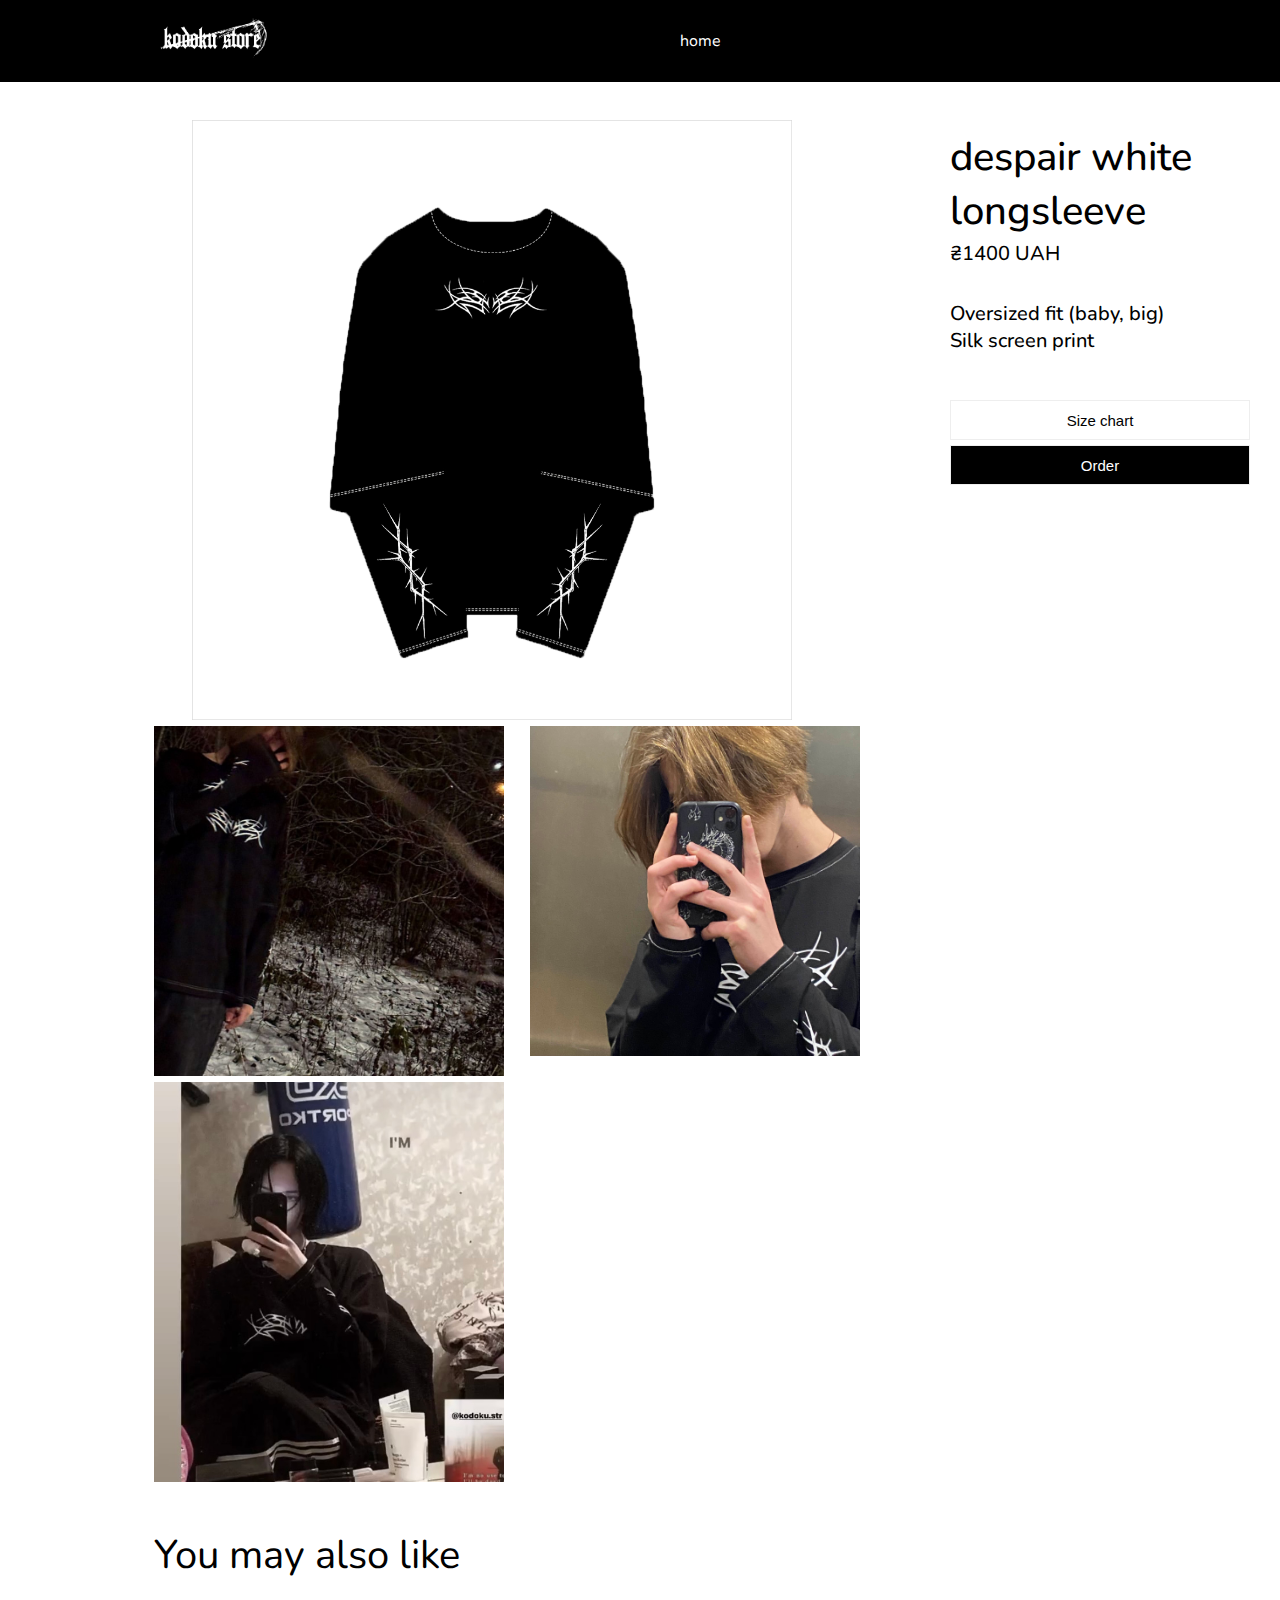
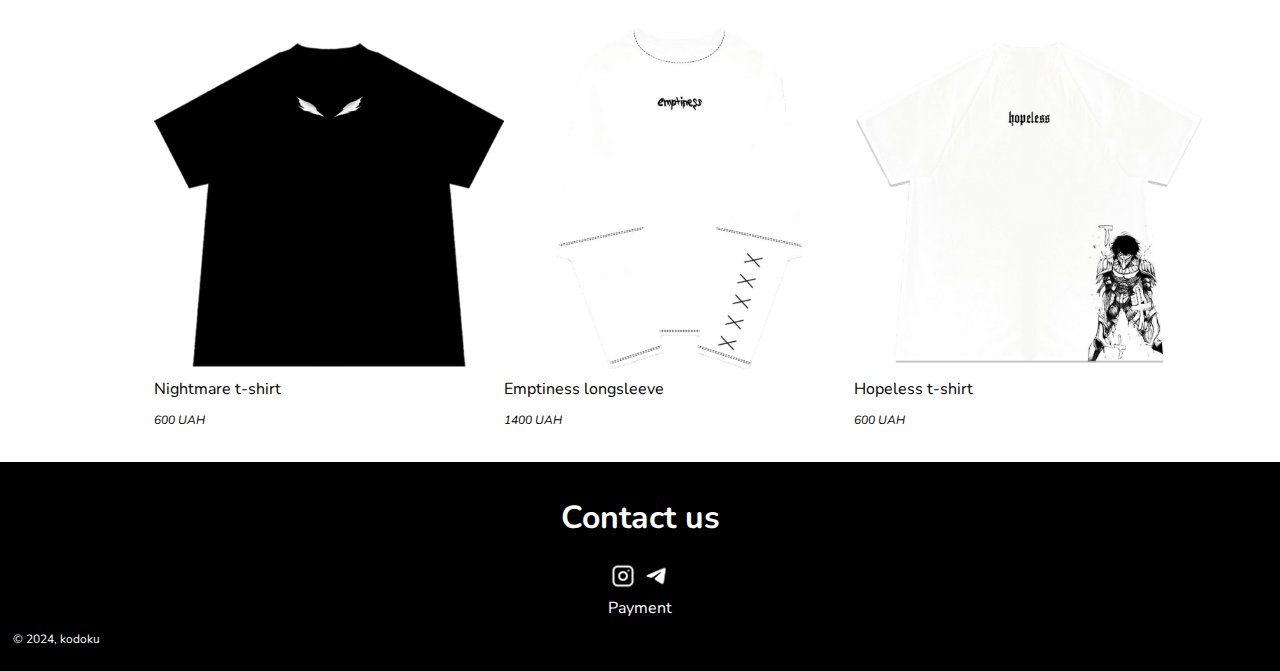
<file: despair.html>
<!DOCTYPE html>
<html lang="en">

<head>
    <meta charset="UTF-8">
    <meta name="viewport" content="width=device-width, initial-scale=1.0">
    <link rel="stylesheet" href="css/main.css">
    <title>kodoku</title>
    <link rel="preconnect" href="https://fonts.googleapis.com">
<link rel="preconnect" href="https://fonts.gstatic.com" crossorigin>
<link href="https://fonts.googleapis.com/css2?family=Caveat&family=Nunito:ital,wght@0,300;0,600;0,800;1,500&display=swap" rel="stylesheet">
</head>

<body>
    <header>
        <div class="header1">
        <div class="div1"><img src="imges/qqew.png" alt="" width="120" height="50"></div>
        <a href="vscode/kodoku/index1" style="color: white;">home</a>
        <a href=""></a>
    </div>
    </header>
    
    <div class="emptiness">
        <img src="imges/despairwhite_withborder.png" alt="" class="emptinessimg"> 
        <p style="position: absolute; top: 90px; left: 950px; font-weight: 500; font-size: 40px;">despair white <br> longsleeve</p>
        <p style="position: absolute; top: 220px; left: 950px; font-weight: 500; font-size: 20px;">₴1400 UAH</p><br>
        <p style="position: absolute; top: 280px; left: 950px; font-weight: 500; font-size: 20px;">Oversized fit (baby, big) <br>Silk screen print<br></p>
        <div style="position: absolute; top: 400px; left: 950px; font-weight: 500;"><a href="sizes.html"><button class="sizebutton">Size chart</button></a></div>
        <div style="position: absolute; top: 445px; left: 950px; font-weight: 500;"><a href="despairform.html"><button class="orderbutton">Order</button></a></div>
    </div>
    <div class="emptpht">
    <img src="imges/despair3.jpg" alt="" width="350px" height="350px">
    <img src="imges/despair2.jpg" alt="" width="330px" height="330px" style="position: absolute; left: 530px;"> <br>
    <img src="imges/despair1.jpg" alt="" width="350px" height="400px">
    </div>
    
    <p style="font-size: 40px; padding-left: 12%;">You may also like</p>

    <div class="otherproducts">
        
        <div>
            <a href="nightmare.html"><img src="imges/nightmare.png" alt=""
                        height="350" width="350"><br>Nightmare t-shirt <br>
            <p style="font-size: 12px; font-style: italic;">600 UAH</p></a>
        </div>
        <div>
                <a href="emptiness.html"><img src="imges/emptiness.png" alt="" height="350"
                        width="350">
            <br> Emptiness longsleeve <br>
            <p style="font-size: 12px; font-style: italic;">1400 UAH</p></a>
        </div>
        <div>
            <a href="hopeless.html"><img src="imges/hopeless.png" alt="" height="350"
                        width="350">
            <br> Hopeless t-shirt <br>
            <p style="font-size: 12px; font-style: italic;">600 UAH</p></a>
        </div>
    </div>
<br>
    <footer>
        <h1>Contact us</h1>
        <a href="https://www.instagram.com/kodoku.str/"><img src="imges/inst.png" alt="" width="30px" height="30px"></a>
        <a href="https://t.me/kodoku_str"><img src="imges/tg.png" alt="" width="30px" height="30px"></a> <br>
        <a href="payment.html">
            <div class="txt">Payment</div>
            <p style="text-align: left; color: white; padding-left: 1%;">© 2024, kodoku</p>
        </a>
    </footer>
</body>

</html>
</file>
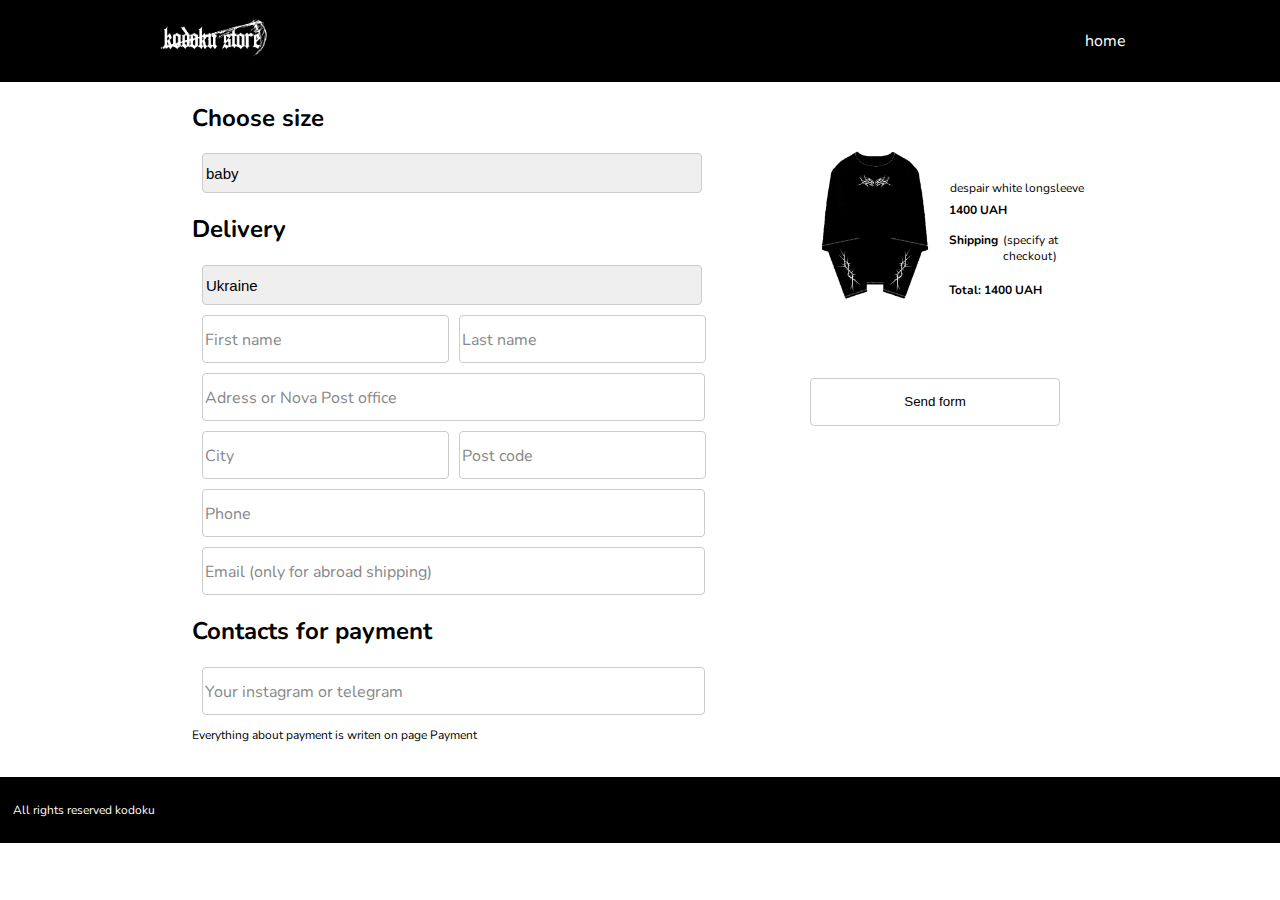
<file: despairform.html>
<!DOCTYPE html>
<html lang="en">

<head>
    <meta charset="UTF-8">
    <meta name="viewport" content="width=device-width, initial-scale=1.0">
    <link rel="stylesheet" href="css/main.css">
    <title>kodoku</title>
    <link rel="preconnect" href="https://fonts.googleapis.com">
<link rel="preconnect" href="https://fonts.gstatic.com" crossorigin>
<link href="https://fonts.googleapis.com/css2?family=Caveat&family=Nunito:ital,wght@0,300;0,600;0,800;1,500&display=swap" rel="stylesheet">
</head>

<body>
    <header>
        <div class="header1">
        <div class="div1"><img src="imges/qqew.png" alt="" width="120" height="50"></div>
        <a href="index1.html" style="color: white;">home</a>
    </div>
    </header>
       
        <form class="form" method="post" action="php/telegram_despair.php">
            <div class="deliverypage">
                <h2>Choose size</h2>
                <select name="size" id="size" style="margin-left: 10px;"required>
                    <option value="baby">baby</option>
                    <option value="big">big</option>
                </select>
                <h2>Delivery</h2>
            <div class="form-group">
                <select name="country" id="country" class="form__select" required>
                    <label for="" class="form__label">Country</label>
                    
                    <option value="UA">Ukraine</option>
                    <option value="PL">Poland</option>
                    <option value="GR">Germany</option>
                    <option value="LT">Lithuania</option>
                    <option value="CR">Czech Republic</option>
                    <option value="RM">Romania</option>
                    <option value="MD">Moldova</option>
                    <option value="SL">Slovakia</option>
                    <option value="ES">Estonia</option>
                    <option value="LA">Latvia</option>
                    <option value="HN">Hungary</option>
                    <option value="IT">Italy</option>
                </select>
            </div>
            <div style="display: flex;">
            <div class="form-group">
              <input type="text" id="name" name="firstname" placeholder=" " required>
              <label for="firstname">First name</label>
            </div>
            <div class="form-group">
                <input type="text" id="name" name="lastname" placeholder=" ">
              <label for="lastname">Last name</label>
            </div>
        </div>
            <div class="form-group">
              <input type="text" id="post" name="postnumber" placeholder=" " style="width: 497px;" required>
              <label for="postnumber">Adress or Nova Post office</label>
            </div>
            <div style="display: flex;">
            <div class="form-group">
                <input type="text" id="city" name="city" placeholder=" " required>
                <label for="city">City</label>
            </div>
            <div class="form-group">
                <input type="text" id="code" name="code" placeholder=" ">
                <label for="code">Post code</label>
            </div>
        </div>
        <div class="form-group">
            <input type="tel" id="tel" name="tel" placeholder=" " style="width: 497px;" required>
            <label for="tel">Phone</label>
          </div>
          <div class="form-group">
            <input type="email" id="email" name="email" placeholder=" " style="width: 497px;">
            <label for="email">Email (only for abroad shipping)</label>
          </div>
          
        <input type="hidden" name="act" value="order">
          
          <h2>Contacts for payment</h2>
          <div class="form-group">
            <input type="text" id="code" name="code" placeholder=" " style="width: 497px;" required>
            <label for="code">Your instagram or telegram</label>
        </div>
        <p style="font-size: 12px;">Everything about payment is writen on page <a href="payment.html">Payment</a></p>
        <br>

        <div class="products_page_payment">
            <img src="imges/despair white.png" alt="" width="150px" height="150px">
            <p style="margin-top: 30px;">despair white longsleeve </p>
            <p style="position: absolute; left: 149px; top: 40px; font-weight: bold;">1400 UAH</p>
            <p style="position: absolute; left: 149px; top: 70px; font-weight: bold;">Shipping</p> 
            <p style="position: absolute; left: 203px; top: 70px;">(specify at checkout)</p>
            <p style="position: absolute; left: 149px; top: 120px; font-weight: bold;">Total: 1400 UAH</p>
            <input type="submit" value="Send form" style="position: absolute; left: 10px; top: 228px; background-color: inherit; padding-top:0 ; width: 250px; height: 48px; cursor: pointer;">
        </div>
    </div>
</form>
 
    <footer>
            <p style="text-align: left; color: white; padding-left: 1%;">All rights reserved kodoku</p>
        </a>
    </footer>
</body>

</html>
</file>
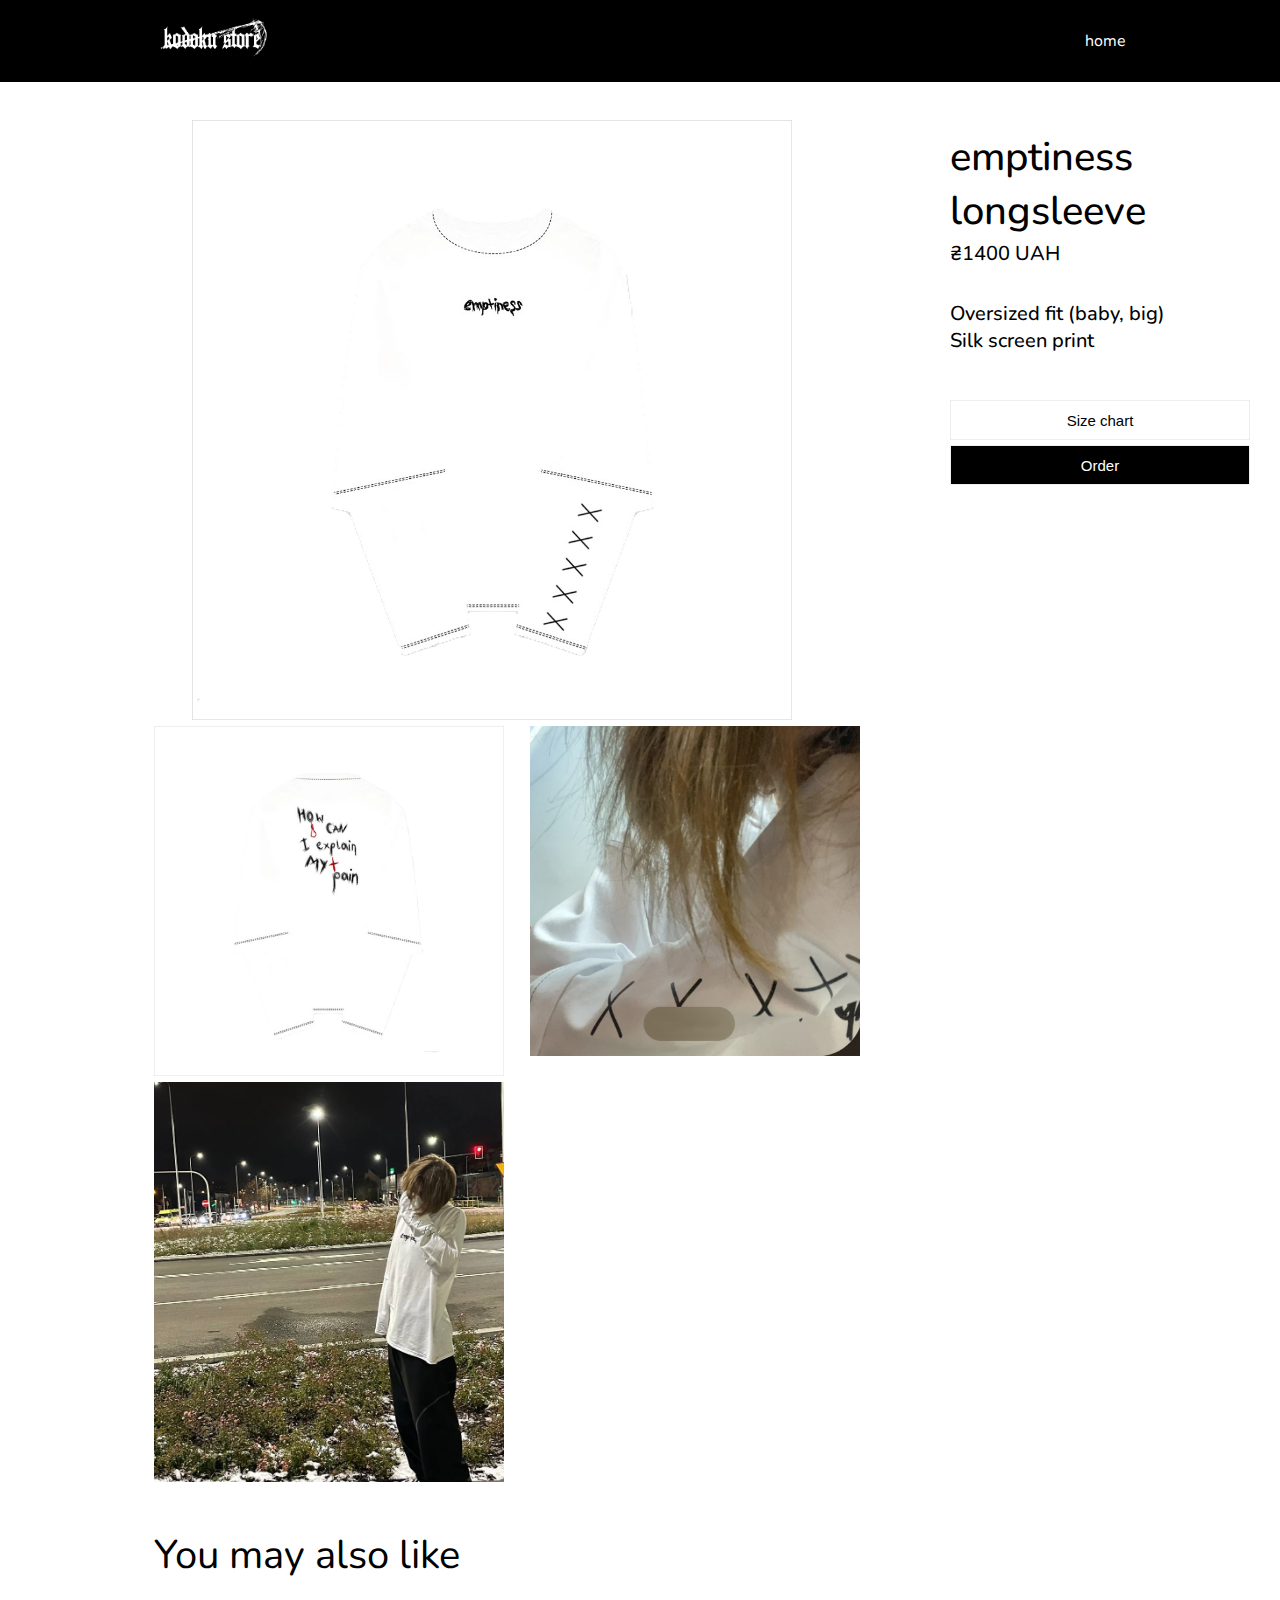
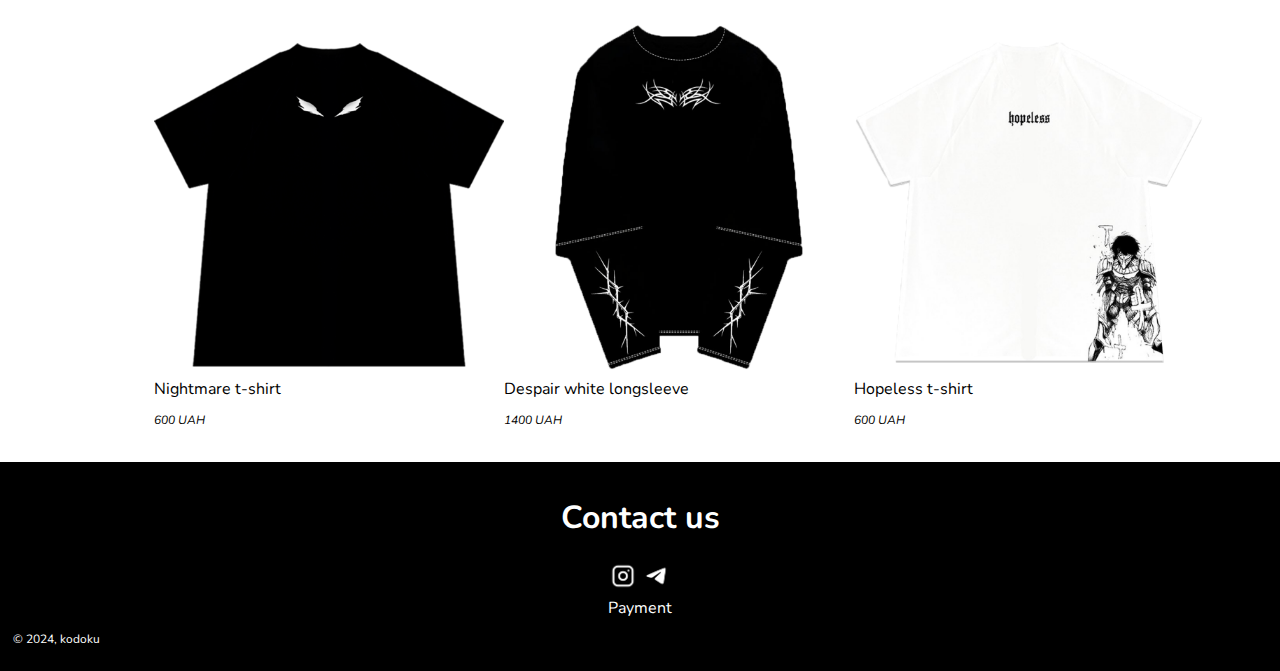
<file: emptiness.html>
<!DOCTYPE html>
<html lang="en">

<head>
    <meta charset="UTF-8">
    <meta name="viewport" content="width=device-width, initial-scale=1.0">
    <link rel="stylesheet" href="css/main.css">
    <title>kodoku</title>
    <link rel="preconnect" href="https://fonts.googleapis.com">
<link rel="preconnect" href="https://fonts.gstatic.com" crossorigin>
<link href="https://fonts.googleapis.com/css2?family=Caveat&family=Nunito:ital,wght@0,300;0,600;0,800;1,500&display=swap" rel="stylesheet">
</head>

<body>
    <header>
        <div class="header1">
        <div class="div1"><img src="imges/qqew.png" alt="" width="120" height="50"></div>
        <a href="index1.html" style="color: white;">home</a>
    </div>
    </header>
    
    <div class="emptiness">
        <img src="imges/emptiness_front_withborder.png" alt="" class="emptinessimg"> 
        <p style="position: absolute; top: 90px; left: 950px; font-weight: 500; font-size: 40px;">emptiness <br> longsleeve</p>
        <p style="position: absolute; top: 220px; left: 950px; font-weight: 500; font-size: 20px;">₴1400 UAH</p><br>
        <p style="position: absolute; top: 280px; left: 950px; font-weight: 500; font-size: 20px;">Oversized fit (baby, big) <br>Silk screen print<br></p>
        <div style="position: absolute; top: 400px; left: 950px; font-weight: 500;"><a href="sizes.html"><button class="sizebutton">Size chart</button></a></div>
        <div style="position: absolute; top: 445px; left: 950px; font-weight: 500;"><a href="emptinessform.html"><button class="orderbutton">Order</button></a></div>
    </div>
    <div class="emptpht">
    <img src="imges/emptiness_back_withborder.png" alt="" width="350px" height="350px">
    <img src="imges/emptphoto.jpg" alt="" width="330px" height="330px" style="position: absolute; left: 530px;"> <br>
    <img src="imges/photoempt1.jpg" alt="" width="350px" height="400px">
    </div>
    
    <p style="font-size: 40px; padding-left: 12%;">You may also like</p>

    <div class="otherproducts">
        
        <div>
            <a href="nightmare.html"><img src="imges/nightmare.png" alt=""
                        height="350" width="350"><br>Nightmare t-shirt <br>
            <p style="font-size: 12px; font-style: italic;">600 UAH</p></a>
        </div>
        <div>
            <a href="despair.html"><img src="imges/despair white.png" alt="" height="350" width="350">
        <br>Despair white longsleeve <br>
        <p style="font-size: 12px; font-style: italic;">1400 UAH</p></a>
    </div>
        <div>
            <a href="hopeless.html"><img src="imges/hopeless.png" alt="" height="350"
                        width="350">
            <br> Hopeless t-shirt <br>
            <p style="font-size: 12px; font-style: italic;">600 UAH</p></a>
        </div>
    </div>
<br>
    <footer>
        <h1>Contact us</h1>
        <a href="https://www.instagram.com/kodoku.str/"><img src="imges/inst.png" alt="" width="30px" height="30px"></a>
        <a href="https://t.me/kodoku_str"><img src="imges/tg.png" alt="" width="30px" height="30px"></a> <br>
        <a href="payment.html">
            <div class="txt">Payment</div>
            <p style="text-align: left; color: white; padding-left: 1%;">© 2024, kodoku</p>
        </a>
    </footer>
</body>

</html>
</file>
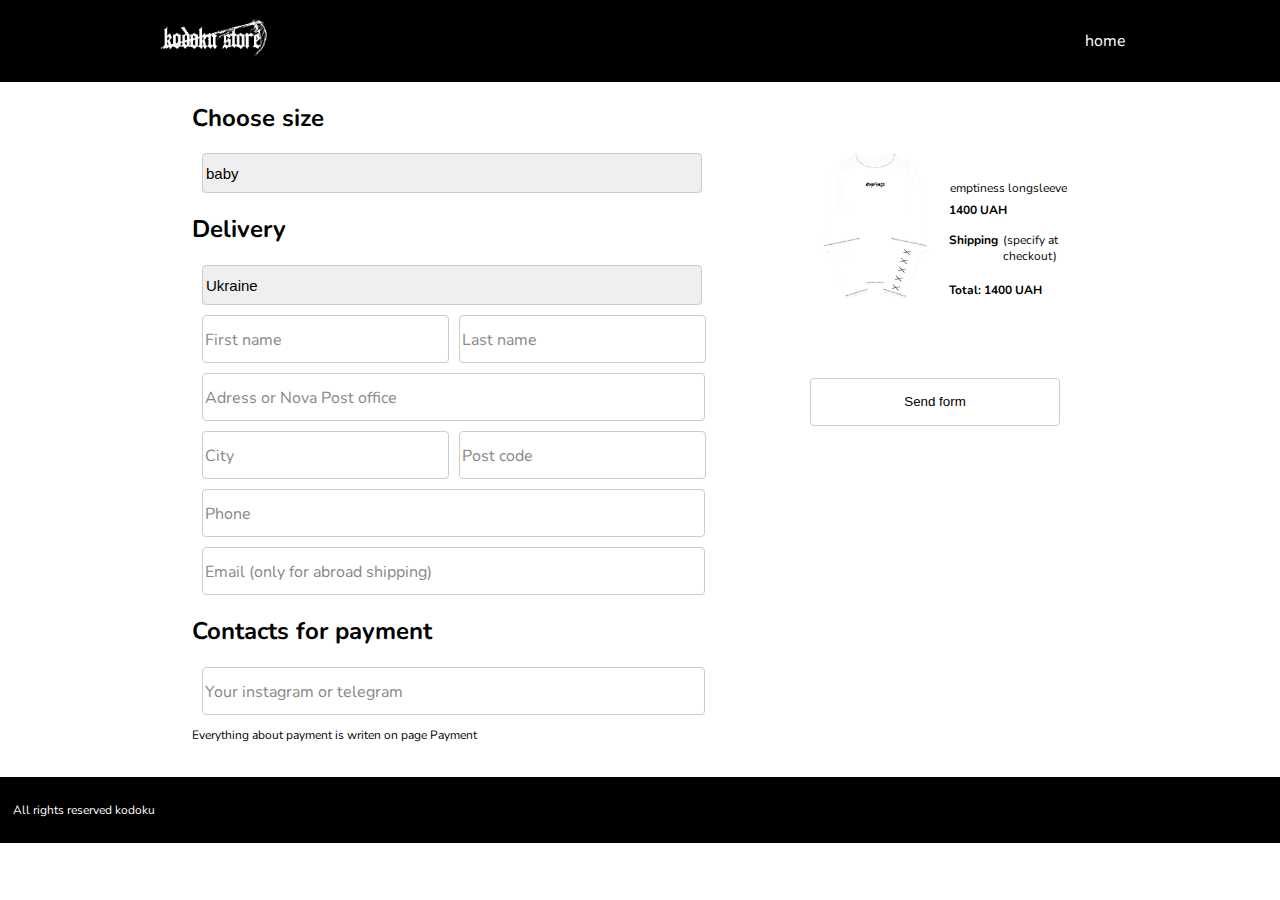
<file: emptinessform.html>
<!DOCTYPE html>
<html lang="en">

<head>
    <meta charset="UTF-8">
    <meta name="viewport" content="width=device-width, initial-scale=1.0">
    <link rel="stylesheet" href="css/main.css">
    <title>kodoku</title>
    <link rel="preconnect" href="https://fonts.googleapis.com">
<link rel="preconnect" href="https://fonts.gstatic.com" crossorigin>
<link href="https://fonts.googleapis.com/css2?family=Caveat&family=Nunito:ital,wght@0,300;0,600;0,800;1,500&display=swap" rel="stylesheet">
</head>

<body>
    <header>
        <div class="header1">
        <div class="div1"><img src="imges/qqew.png" alt="" width="120" height="50"></div>
        <a href="index1.html" style="color: white;">home</a>
    </div>
    </header>
       
        <form class="form" method="post" action="php/telegram_emptiness.php">
            <div class="deliverypage">
                <h2>Choose size</h2>
                <select name="size" id="size" style="margin-left: 10px;"required>
                    <option value="baby">baby</option>
                    <option value="big">big</option>
                </select>
                <h2>Delivery</h2>
            <div class="form-group">
                <select name="country" id="country" class="form__select" required>
                    <label for="" class="form__label">Country</label>
                    
                    <option value="UA">Ukraine</option>
                    <option value="PL">Poland</option>
                    <option value="GR">Germany</option>
                    <option value="LT">Lithuania</option>
                    <option value="CR">Czech Republic</option>
                    <option value="RM">Romania</option>
                    <option value="MD">Moldova</option>
                    <option value="SL">Slovakia</option>
                    <option value="ES">Estonia</option>
                    <option value="LA">Latvia</option>
                    <option value="HN">Hungary</option>
                    <option value="IT">Italy</option>
                </select>
            </div>
            <div style="display: flex;">
            <div class="form-group">
              <input type="text" id="name" name="firstname" placeholder=" " required>
              <label for="firstname">First name</label>
            </div>
            <div class="form-group">
                <input type="text" id="name" name="lastname" placeholder=" ">
              <label for="lastname">Last name</label>
            </div>
        </div>
            <div class="form-group">
              <input type="text" id="post" name="postnumber" placeholder=" " style="width: 497px;" required>
              <label for="postnumber">Adress or Nova Post office</label>
            </div>
            <div style="display: flex;">
            <div class="form-group">
                <input type="text" id="city" name="city" placeholder=" " required>
                <label for="city">City</label>
            </div>
            <div class="form-group">
                <input type="text" id="code" name="code" placeholder=" ">
                <label for="code">Post code</label>
            </div>
        </div>
        <div class="form-group">
            <input type="tel" id="tel" name="tel" placeholder=" " style="width: 497px;" required>
            <label for="tel">Phone</label>
          </div>
          <div class="form-group">
            <input type="email" id="email" name="email" placeholder=" " style="width: 497px;">
            <label for="email">Email (only for abroad shipping)</label>
          </div>
          
        <input type="hidden" name="act" value="order">
          
          <h2>Contacts for payment</h2>
          <div class="form-group">
            <input type="text" id="code" name="code" placeholder=" " style="width: 497px;" required>
            <label for="code">Your instagram or telegram</label>
        </div>
        <p style="font-size: 12px;">Everything about payment is writen on page <a href="payment.html">Payment</a></p>
        <br>

        <div class="products_page_payment">
            <img src="imges/emptiness.png" alt="" width="150px" height="150px">
            <p style="margin-top: 30px;">emptiness longsleeve </p>
            <p style="position: absolute; left: 149px; top: 40px; font-weight: bold;">1400 UAH</p>
            <p style="position: absolute; left: 149px; top: 70px; font-weight: bold;">Shipping</p> 
            <p style="position: absolute; left: 203px; top: 70px;">(specify at checkout)</p>
            <p style="position: absolute; left: 149px; top: 120px; font-weight: bold;">Total: 1400 UAH</p>
            <input type="submit" value="Send form" style="position: absolute; left: 10px; top: 228px; background-color: inherit; padding-top:0 ; width: 250px; height: 48px; cursor: pointer;">
        </div>
    </div>
</form>
 
    <footer>
            <p style="text-align: left; color: white; padding-left: 1%;">All rights reserved kodoku</p>
        </a>
    </footer>
</body>

</html>
</file>
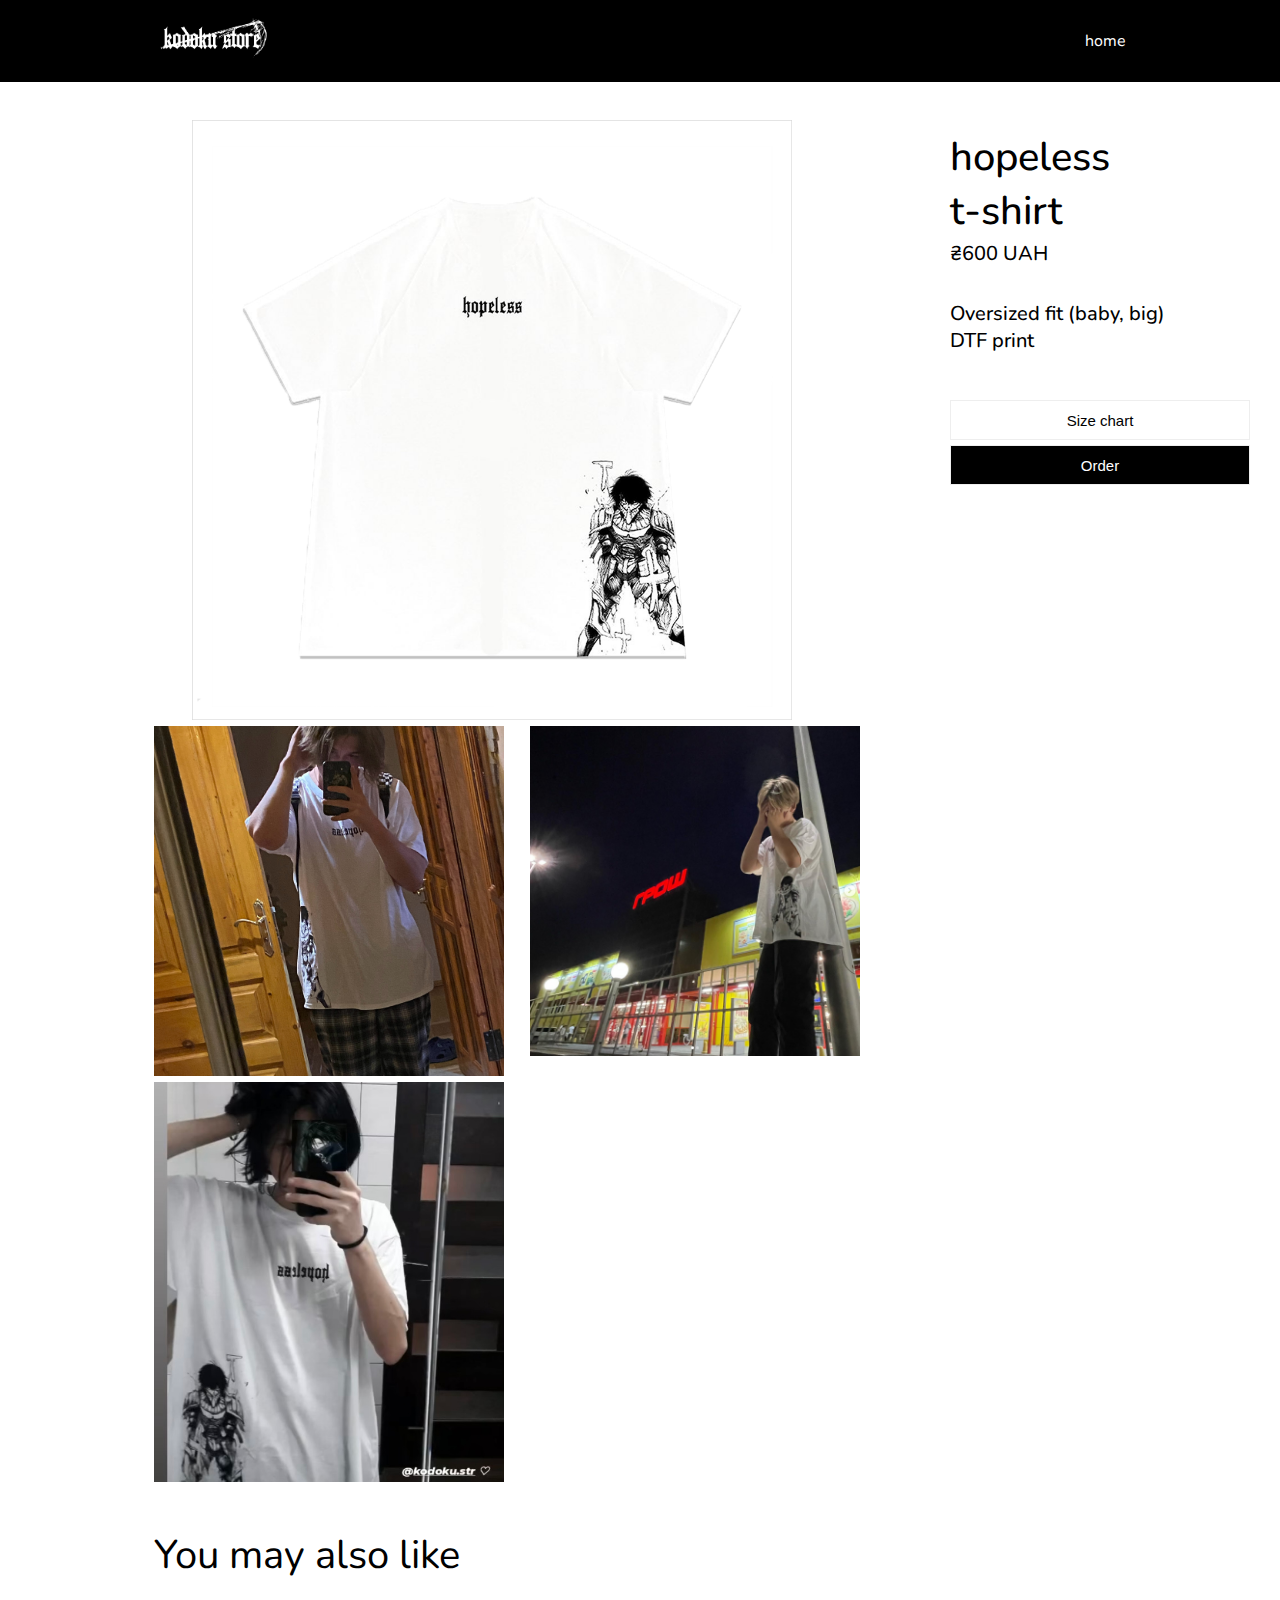
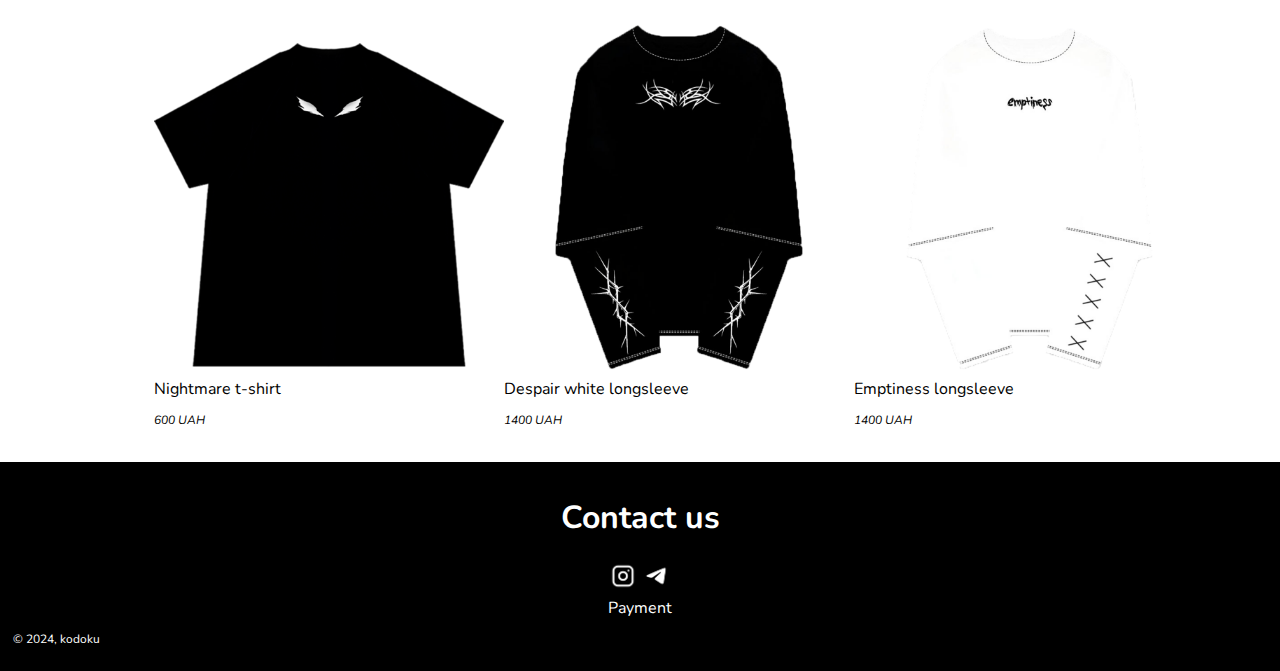
<file: hopeless.html>
<!DOCTYPE html>
<html lang="en">

<head>
    <meta charset="UTF-8">
    <meta name="viewport" content="width=device-width, initial-scale=1.0">
    <link rel="stylesheet" href="css/main.css">
    <title>kodoku</title>
    <link rel="preconnect" href="https://fonts.googleapis.com">
<link rel="preconnect" href="https://fonts.gstatic.com" crossorigin>
<link href="https://fonts.googleapis.com/css2?family=Caveat&family=Nunito:ital,wght@0,300;0,600;0,800;1,500&display=swap" rel="stylesheet">
</head>

<body>
    <header>
        <div class="header1">
        <div class="div1"><img src="imges/qqew.png" alt="" width="120" height="50"></div>
        <a href="index1.html" style="color: white;">home</a>
    </div>
    </header>
    
    <div class="emptiness">
        <img src="imges/hopeless_withborder копіювати.png" alt="" class="emptinessimg"> 
        <p style="position: absolute; top: 90px; left: 950px; font-weight: 500; font-size: 40px;">hopeless <br> t-shirt</p>
        <p style="position: absolute; top: 220px; left: 950px; font-weight: 500; font-size: 20px;">₴600 UAH</p><br>
        <p style="position: absolute; top: 280px; left: 950px; font-weight: 500; font-size: 20px;">Oversized fit (baby, big) <br>DTF print<br></p>
        <div style="position: absolute; top: 400px; left: 950px; font-weight: 500;"><a href="sizes.html"><button class="sizebutton">Size chart</button></a></div>
        <div style="position: absolute; top: 445px; left: 950px; font-weight: 500;"><a href="hopelessform.html"><button class="orderbutton">Order</button></a></div>
    </div>
    <div class="emptpht">
    <img src="imges/hopelessya.jpg" alt="" width="350px" height="350px">
    <img src="imges/hopeless1.jpg" alt="" width="330px" height="330px" style="position: absolute; left: 530px;"> <br>
    <img src="imges/hopelesstip.jpg" alt="" width="350px" height="400px">
    </div>
    
    <p style="font-size: 40px; padding-left: 12%;">You may also like</p>

    <div class="otherproducts">
        
        <div>
            <a href="nightmare.html"><img src="imges/nightmare.png" alt=""
                        height="350" width="350"><br>Nightmare t-shirt <br>
            <p style="font-size: 12px; font-style: italic;">600 UAH</p></a>
        </div>
        <div>
            <a href="despair.html"><img src="imges/despair white.png" alt="" height="350" width="350">
        <br>Despair white longsleeve <br>
        <p style="font-size: 12px; font-style: italic;">1400 UAH</p></a>
    </div>
    <div >
            <a href="emptiness.html"><img src="imges/emptiness.png" alt="" height="350"
                    width="350">
        <br> Emptiness longsleeve <br>
        <p style="font-size: 12px; font-style: italic;">1400 UAH</p></a>
    </div>
    </div>
<br>
    <footer>
        <h1>Contact us</h1>
        <a href="https://www.instagram.com/kodoku.str/"><img src="imges/inst.png" alt="" width="30px" height="30px"></a>
        <a href="https://t.me/kodoku_str"><img src="imges/tg.png" alt="" width="30px" height="30px"></a> <br>
        <a href="payment.html">
            <div class="txt">Payment</div>
            <p style="text-align: left; color: white; padding-left: 1%;">© 2024, kodoku</p>
        </a>
    </footer>
</body>

</html>
</file>
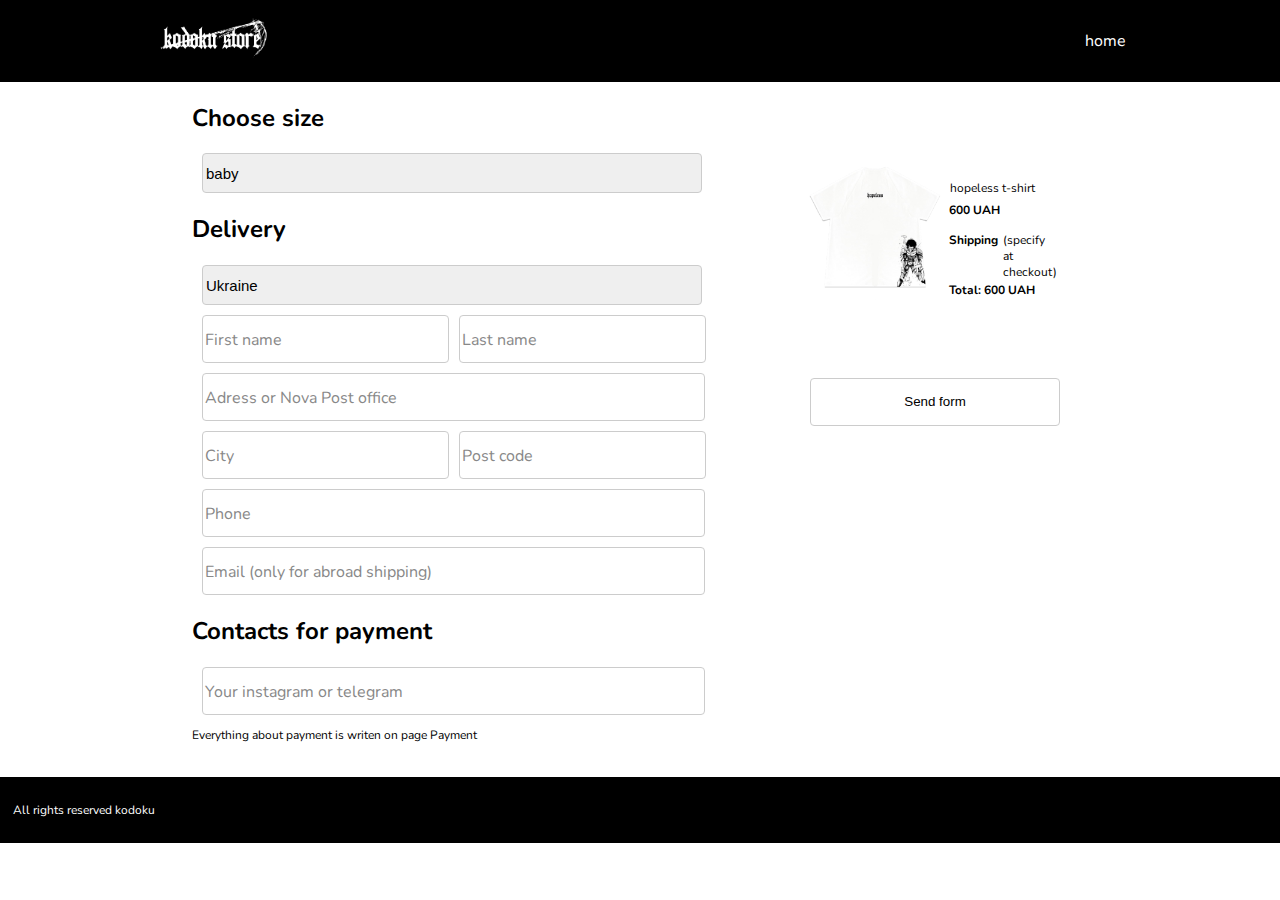
<file: hopelessform.html>
<!DOCTYPE html>
<html lang="en">

<head>
    <meta charset="UTF-8">
    <meta name="viewport" content="width=device-width, initial-scale=1.0">
    <link rel="stylesheet" href="css/main.css">
    <title>kodoku</title>
    <link rel="preconnect" href="https://fonts.googleapis.com">
<link rel="preconnect" href="https://fonts.gstatic.com" crossorigin>
<link href="https://fonts.googleapis.com/css2?family=Caveat&family=Nunito:ital,wght@0,300;0,600;0,800;1,500&display=swap" rel="stylesheet">
</head>

<body>
    <header>
        <div class="header1">
        <div class="div1"><img src="imges/qqew.png" alt="" width="120" height="50"></div>
        <a href="index1.html" style="color: white;">home</a>
    </div>
    </header>
       
        <form class="form" method="post" action="php/telegram_hopeless.php">
            <div class="deliverypage">
                <h2>Choose size</h2>
                <select name="size" id="size" style="margin-left: 10px;"required>
                    <option value="baby">baby</option>
                    <option value="big">big</option>
                </select>
                <h2>Delivery</h2>
            <div class="form-group">
                <select name="country" id="country" class="form__select" required>
                    <label for="" class="form__label">Country</label>
                    
                    <option value="UA">Ukraine</option>
                    <option value="PL">Poland</option>
                    <option value="GR">Germany</option>
                    <option value="LT">Lithuania</option>
                    <option value="CR">Czech Republic</option>
                    <option value="RM">Romania</option>
                    <option value="MD">Moldova</option>
                    <option value="SL">Slovakia</option>
                    <option value="ES">Estonia</option>
                    <option value="LA">Latvia</option>
                    <option value="HN">Hungary</option>
                    <option value="IT">Italy</option>
                </select>
            </div>
            <div style="display: flex;">
            <div class="form-group">
              <input type="text" id="name" name="firstname" placeholder=" " required>
              <label for="firstname">First name</label>
            </div>
            <div class="form-group">
                <input type="text" id="name" name="lastname" placeholder=" ">
              <label for="lastname">Last name</label>
            </div>
        </div>
            <div class="form-group">
              <input type="text" id="post" name="post" placeholder=" " style="width: 497px;" required>
              <label for="post">Adress or Nova Post office</label>
            </div>
            <div style="display: flex;">
            <div class="form-group">
                <input type="text" id="city" name="city" placeholder=" " required>
                <label for="city">City</label>
            </div>
            <div class="form-group">
                <input type="text" id="code" name="code" placeholder=" ">
                <label for="code">Post code</label>
            </div>
        </div>
        <div class="form-group">
            <input type="tel" id="tel" name="tel" placeholder=" " style="width: 497px;" required>
            <label for="tel">Phone</label>
          </div>
          <div class="form-group">
            <input type="email" id="email" name="email" placeholder=" " style="width: 497px;">
            <label for="email">Email (only for abroad shipping)</label>
          </div>
          
        <input type="hidden" name="act" value="order">
          
          <h2>Contacts for payment</h2>
          <div class="form-group">
            <input type="text" id="code" name="code" placeholder=" " style="width: 497px;" required>
            <label for="code">Your instagram or telegram</label>
        </div>
        <p style="font-size: 12px;">Everything about payment is writen on page <a href="payment.html">Payment</a></p>
        <br>

        <div class="products_page_payment">
            <img src="imges/hopeless wht.png" alt="" width="150px" height="150px">
            <p style="margin-top: 30px;">hopeless t-shirt </p>
            <p style="position: absolute; left: 149px; top: 40px; font-weight: bold;">600 UAH</p>
            <p style="position: absolute; left: 149px; top: 70px; font-weight: bold;">Shipping</p> 
            <p style="position: absolute; left: 203px; top: 70px;">(specify at checkout)</p>
            <p style="position: absolute; left: 149px; top: 120px; font-weight: bold;">Total: 600 UAH</p>
            <input type="submit" value="Send form" style="position: absolute; left: 10px; top: 228px; background-color: inherit; padding-top:0 ; width: 250px; height: 48px; cursor: pointer;">
        </div>
    </div>
</form>
 
    <footer>
            <p style="text-align: left; color: white; padding-left: 1%;">All rights reserved kodoku</p>
        </a>
    </footer>
</body>

</html>
</file>
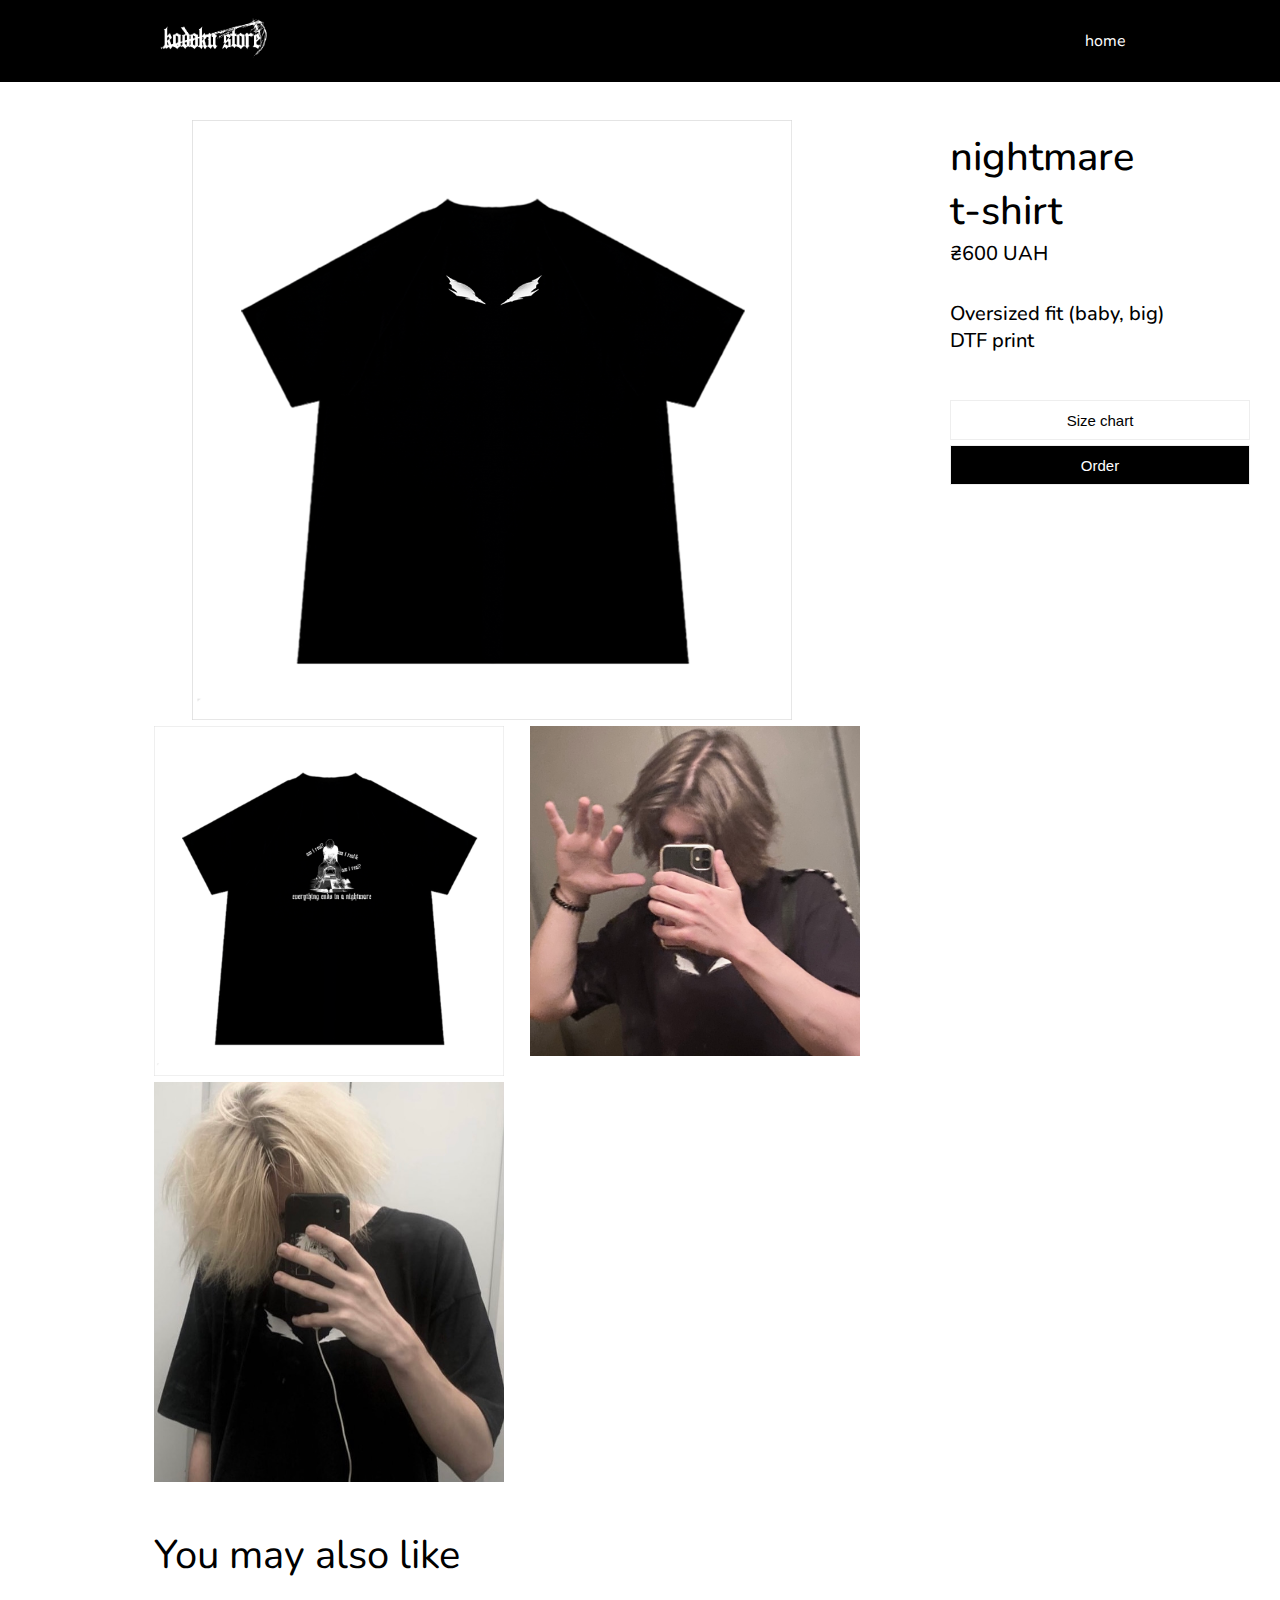
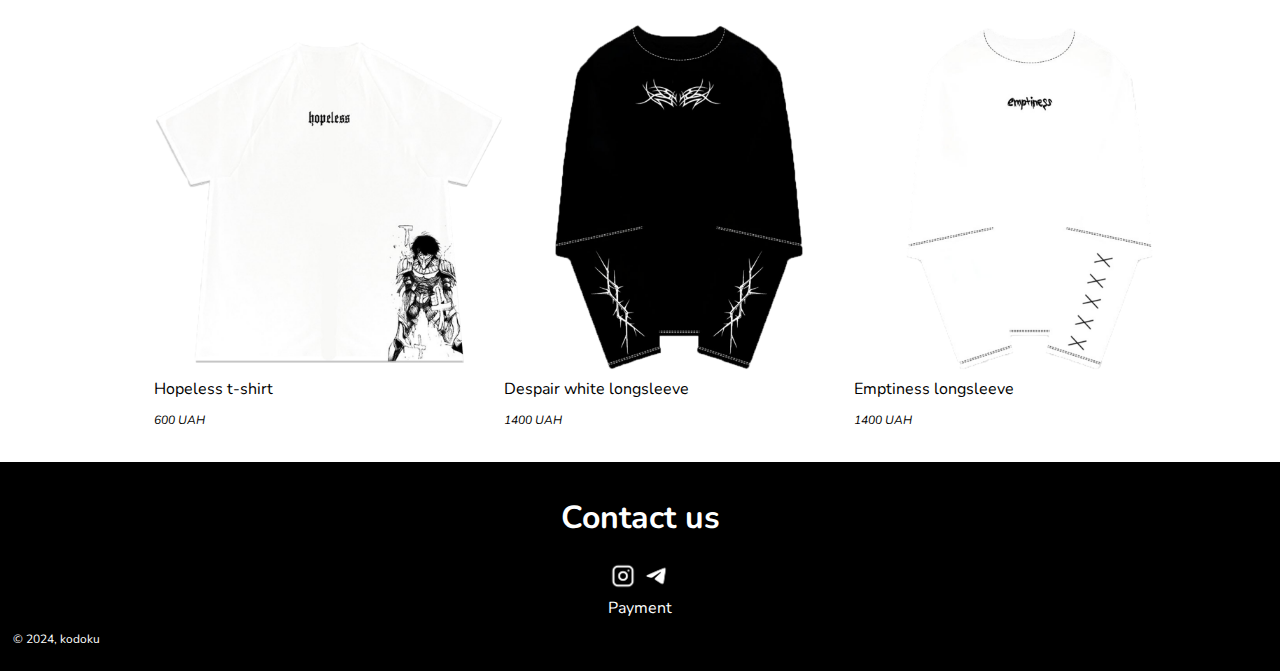
<file: nightmare.html>
<!DOCTYPE html>
<html lang="en">

<head>
    <meta charset="UTF-8">
    <meta name="viewport" content="width=device-width, initial-scale=1.0">
    <link rel="stylesheet" href="css/main.css">
    <title>kodoku</title>
    <link rel="preconnect" href="https://fonts.googleapis.com">
<link rel="preconnect" href="https://fonts.gstatic.com" crossorigin>
<link href="https://fonts.googleapis.com/css2?family=Caveat&family=Nunito:ital,wght@0,300;0,600;0,800;1,500&display=swap" rel="stylesheet">
</head>

<body>
    <header>
        <div class="header1">
        <div class="div1"><img src="imges/qqew.png" alt="" width="120" height="50"></div>
        <a href="index1.html" style="color: white;">home</a>
    </div>
    </header>
    
    <div class="emptiness">
        <img src="imges/nightmare_withborder копіювати.png" alt="" class="emptinessimg"> 
        <p style="position: absolute; top: 90px; left: 950px; font-weight: 500; font-size: 40px;">nightmare <br> t-shirt</p>
        <p style="position: absolute; top: 220px; left: 950px; font-weight: 500; font-size: 20px;">₴600 UAH</p><br>
        <p style="position: absolute; top: 280px; left: 950px; font-weight: 500; font-size: 20px;">Oversized fit (baby, big) <br>DTF print<br></p>
        <div style="position: absolute; top: 400px; left: 950px; font-weight: 500;"><a href="sizes.html"><button class="sizebutton">Size chart</button></a></div>
        <div style="position: absolute; top: 445px; left: 950px; font-weight: 500;"><a href="nightmareform.html"><button class="orderbutton">Order</button></a></div>
    </div>
    <div class="emptpht">
    <img src="imges/nightmare_back_border.png" alt="" width="350px" height="350px">
    <img src="imges/nightmare2.jpg" alt="" width="330px" height="330px" style="position: absolute; left: 530px;"> <br>
    <img src="imges/nightmare3.jpg" alt="" width="350px" height="400px">
    </div>
    
    <p style="font-size: 40px; padding-left: 12%;">You may also like</p>

    <div class="otherproducts">
        
        <div>
            <a href="hopeless.html"><img src="imges/hopeless.png" alt="" height="350"
                        width="350">
            <br> Hopeless t-shirt <br>
            <p style="font-size: 12px; font-style: italic;">600 UAH</p></a>
        </div>
        <div>
            <a href="despair.html"><img src="imges/despair white.png" alt="" height="350" width="350">
        <br>Despair white longsleeve <br>
        <p style="font-size: 12px; font-style: italic;">1400 UAH</p></a>
    </div>
    <div >
            <a href="emptiness.html"><img src="imges/emptiness.png" alt="" height="350"
                    width="350">
        <br> Emptiness longsleeve <br>
        <p style="font-size: 12px; font-style: italic;">1400 UAH</p></a>
    </div>
    </div>
<br>
    <footer>
        <h1>Contact us</h1>
        <a href="https://www.instagram.com/kodoku.str/"><img src="imges/inst.png" alt="" width="30px" height="30px"></a>
        <a href="https://t.me/kodoku_str"><img src="imges/tg.png" alt="" width="30px" height="30px"></a> <br>
        <a href="payment.html">
            <div class="txt">Payment</div>
            <p style="text-align: left; color: white; padding-left: 1%;">© 2024, kodoku</p>
        </a>
    </footer>
</body>

</html>
</file>
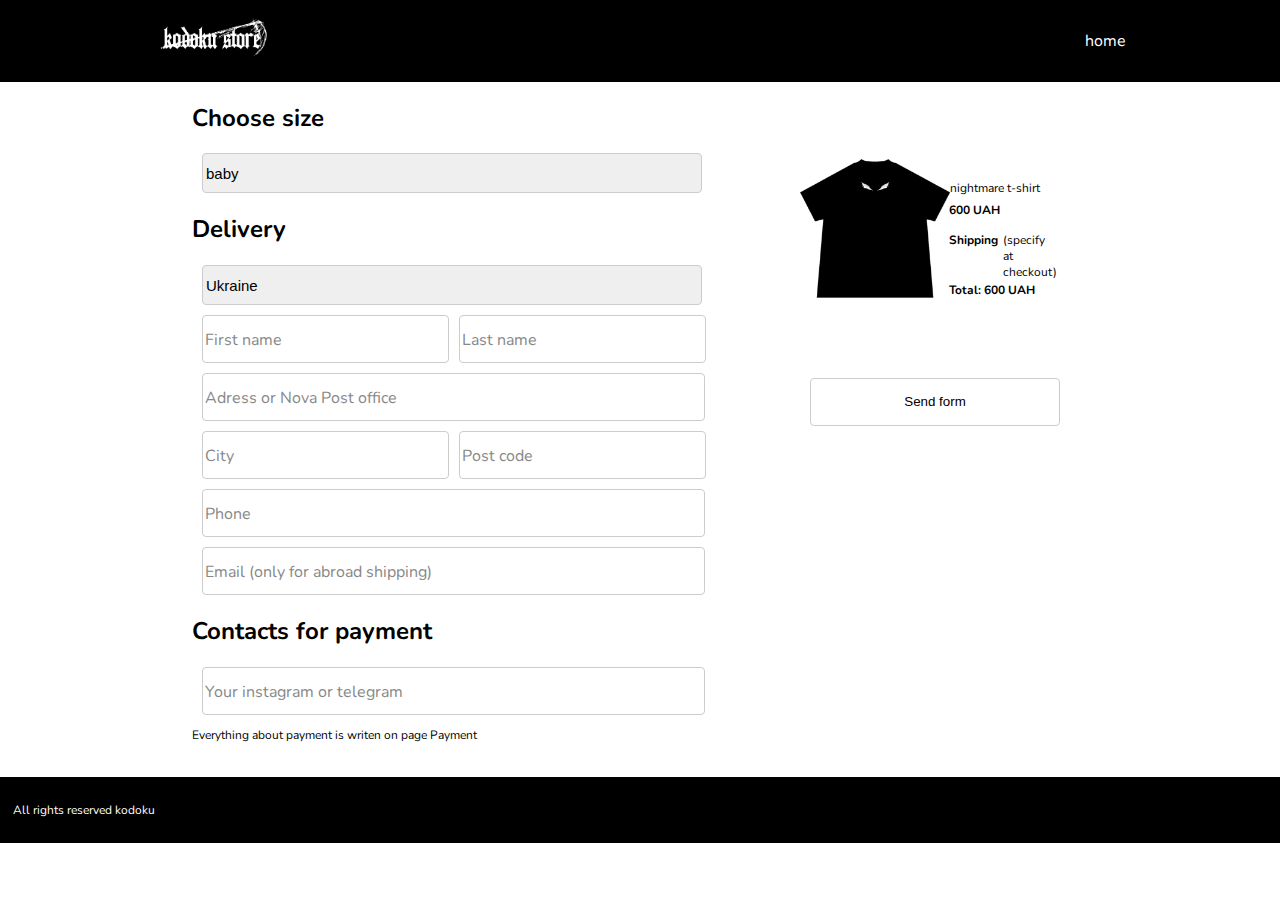
<file: nightmareform.html>
<!DOCTYPE html>
<html lang="en">

<head>
    <meta charset="UTF-8">
    <meta name="viewport" content="width=device-width, initial-scale=1.0">
    <link rel="stylesheet" href="css/main.css">
    <title>kodoku</title>
    <link rel="preconnect" href="https://fonts.googleapis.com">
<link rel="preconnect" href="https://fonts.gstatic.com" crossorigin>
<link href="https://fonts.googleapis.com/css2?family=Caveat&family=Nunito:ital,wght@0,300;0,600;0,800;1,500&display=swap" rel="stylesheet">
</head>

<body>
    <header>
        <div class="header1">
        <div class="div1"><img src="imges/qqew.png" alt="" width="120" height="50"></div>
        <a href="index1.html" style="color: white;">home</a>
    </div>
    </header>
       
        <form class="form" method="post" action="php/telegram_nightmare.php">
            <div class="deliverypage">
                <h2>Choose size</h2>
                <select name="size" id="size" style="margin-left: 10px;"required>
                    <option value="baby">baby</option>
                    <option value="big">big</option>
                </select>
                <h2>Delivery</h2>
            <div class="form-group">
                <select name="country" id="country" class="form__select" required>
                    <label for="" class="form__label">Country</label>
                    
                    <option value="UA">Ukraine</option>
                    <option value="PL">Poland</option>
                    <option value="GR">Germany</option>
                    <option value="LT">Lithuania</option>
                    <option value="CR">Czech Republic</option>
                    <option value="RM">Romania</option>
                    <option value="MD">Moldova</option>
                    <option value="SL">Slovakia</option>
                    <option value="ES">Estonia</option>
                    <option value="LA">Latvia</option>
                    <option value="HN">Hungary</option>
                    <option value="IT">Italy</option>
                </select>
            </div>
            <div style="display: flex;">
            <div class="form-group">
              <input type="text" id="name" name="firstname" placeholder=" " required>
              <label for="firstname">First name</label>
            </div>
            <div class="form-group">
                <input type="text" id="name" name="lastname" placeholder=" ">
              <label for="lastname">Last name</label>
            </div>
        </div>
            <div class="form-group">
              <input type="text" id="post" name="post" placeholder=" " style="width: 497px;" required>
              <label for="post">Adress or Nova Post office</label>
            </div>
            <div style="display: flex;">
            <div class="form-group">
                <input type="text" id="city" name="city" placeholder=" " required>
                <label for="city">City</label>
            </div>
            <div class="form-group">
                <input type="text" id="code" name="code" placeholder=" ">
                <label for="code">Post code</label>
            </div>
        </div>
        <div class="form-group">
            <input type="tel" id="tel" name="tel" placeholder=" " style="width: 497px;" required>
            <label for="tel">Phone</label>
          </div>
          <div class="form-group">
            <input type="email" id="email" name="email" placeholder=" " style="width: 497px;">
            <label for="email">Email (only for abroad shipping)</label>
          </div>
          
        <input type="hidden" name="act" value="order">
          
          <h2>Contacts for payment</h2>
          <div class="form-group">
            <input type="text" id="code" name="code" placeholder=" " style="width: 497px;" required>
            <label for="code">Your instagram or telegram</label>
        </div>
        <p style="font-size: 12px;">Everything about payment is writen on page <a href="payment.html">Payment</a></p>
        <br>

        <div class="products_page_payment">
            <img src="imges/nightmare.png" alt="" width="150px" height="150px">
            <p style="margin-top: 30px;">nightmare t-shirt </p>
            <p style="position: absolute; left: 149px; top: 40px; font-weight: bold;">600 UAH</p>
            <p style="position: absolute; left: 149px; top: 70px; font-weight: bold;">Shipping</p> 
            <p style="position: absolute; left: 203px; top: 70px;">(specify at checkout)</p>
            <p style="position: absolute; left: 149px; top: 120px; font-weight: bold;">Total: 600 UAH</p>
            <input type="submit" value="Send form" style="position: absolute; left: 10px; top: 228px; background-color: inherit; padding-top:0 ; width: 250px; height: 48px; cursor: pointer;">
        </div>
    </div>
</form>
 
    <footer>
            <p style="text-align: left; color: white; padding-left: 1%;">All rights reserved kodoku</p>
        </a>
    </footer>
</body>

</html>
</file>
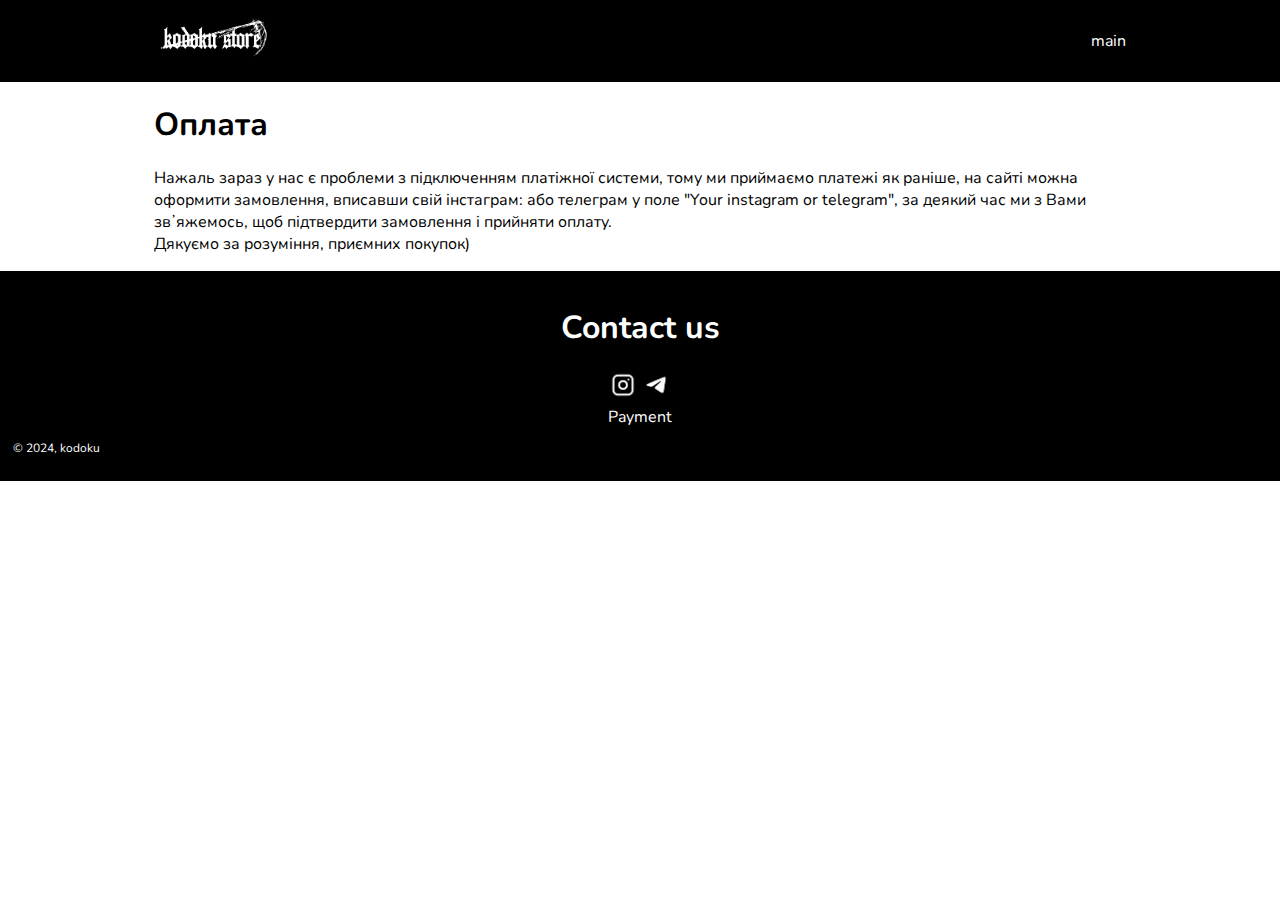
<file: payment.html>
<!DOCTYPE html>
<html lang="en">

<head>
    <meta charset="UTF-8">
    <meta name="viewport" content="width=device-width, initial-scale=1.0">
    <link rel="stylesheet" href="css/main.css">
    <title>kodoku</title>
    <link rel="preconnect" href="https://fonts.googleapis.com">
<link rel="preconnect" href="https://fonts.gstatic.com" crossorigin>
<link href="https://fonts.googleapis.com/css2?family=Caveat&family=Nunito:ital,wght@0,300;0,600;0,800;1,500&display=swap" rel="stylesheet">
</head>

<body>
    <header>
        <div class="header1">
        <div class="div1"><img src="imges/qqew.png" alt="" width="120" height="50"></div>
        <a href="index1.html" style="color: white;">main</a>
    </div>
    </header>
    <div style="padding-left: 12%; padding-right:12% ;">
    <h1>Оплата</h1>
    <p style="font-size: 16px;">Нажаль зараз у нас є проблеми з підключенням платіжної системи, тому ми приймаємо платежі як раніше, на сайті можна оформити замовлення, вписавши свій інстаграм: або телеграм у поле "Your instagram or telegram", за деякий час ми з Вами звʼяжемось, щоб підтвердити замовлення і прийняти оплату. <br>Дякуємо за розуміння, приємних покупок)</p>
</div>
    <footer>
        <h1>Contact us</h1>
        <a href="https://www.instagram.com/kodoku.str/"><img src="imges/inst.png" alt="" width="30px" height="30px"></a>
        <a href="https://t.me/kodoku_str"><img src="imges/tg.png" alt="" width="30px" height="30px"></a> <br>
        <a href="payment.html">
            <div class="txt">Payment</div>
            <p style="text-align: left; color: white; padding-left: 1%;">© 2024, kodoku</p>
        </a>
    </footer>
</body>

</html>
</file>
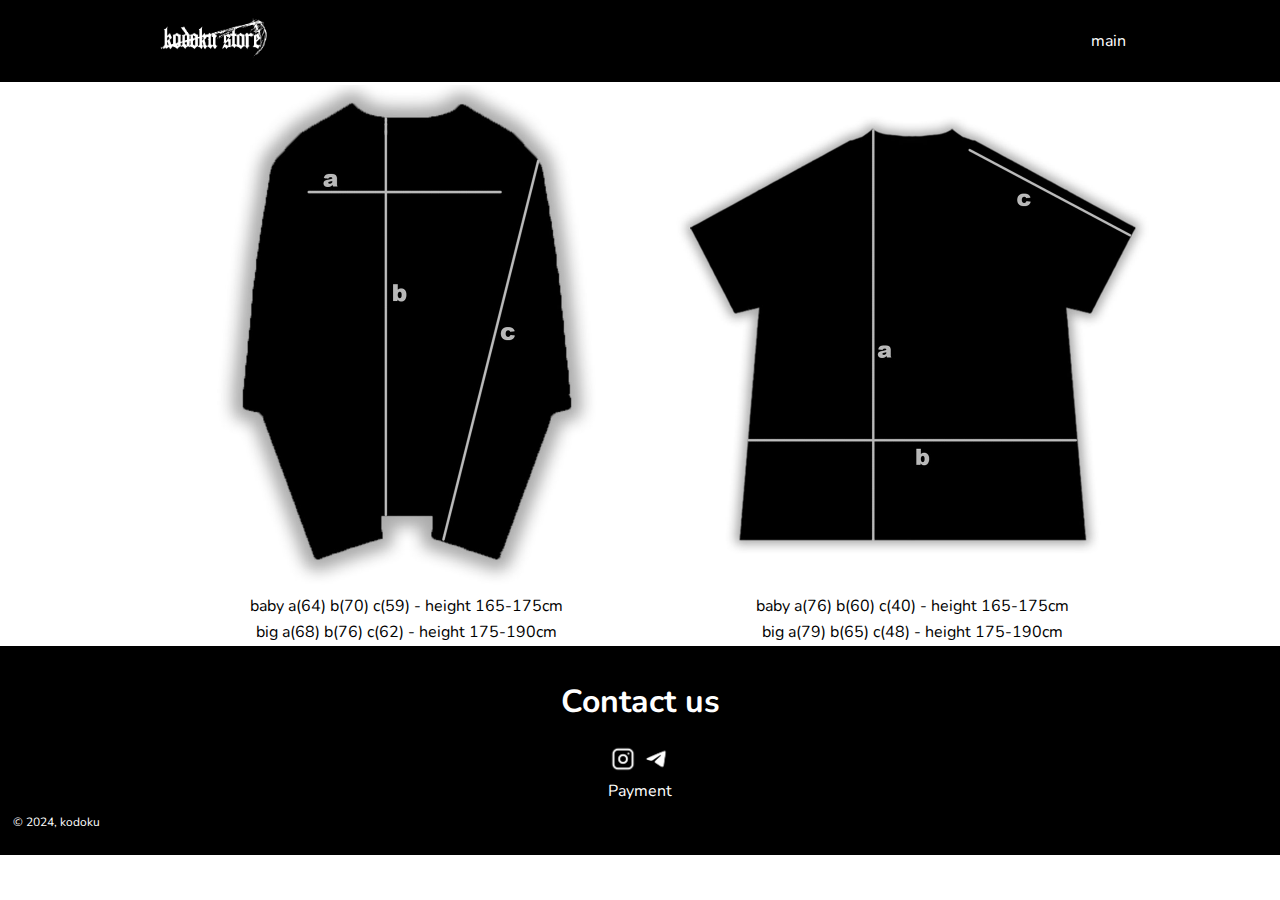
<file: sizes.html>
<!DOCTYPE html>
<html lang="en">

<head>
    <meta charset="UTF-8">
    <meta name="viewport" content="width=device-width, initial-scale=1.0">
    <link rel="stylesheet" href="css/main.css">
    <title>kodoku</title>
    <link rel="preconnect" href="https://fonts.googleapis.com">
<link rel="preconnect" href="https://fonts.gstatic.com" crossorigin>
<link href="https://fonts.googleapis.com/css2?family=Caveat&family=Nunito:ital,wght@0,300;0,600;0,800;1,500&display=swap" rel="stylesheet">
</head>

<body>
    <header>
        <div class="header1">
        <div class="div1"><img src="imges/qqew.png" alt="" width="120" height="50"></div>
        <a href="index1.html" style="color: white;">main</a>
    </div>
    </header>
    <div class="size">
        <table style="text-align: center;">
            <tr>
                <td colspan 5><img src="imges/longsize.jpg" alt="" width="500px" height="500px"></td>
            </tr>
            <tr>
                <td>baby a(64) b(70) c(59) - height 165-175cm</td>
            </tr>
            <tr>
                <td>big a(68) b(76) c(62) - height 175-190cm</td>
            </tr>
        </table>
        <table style="text-align: center;">
            <tr>
                <td colspan 5><img src="imges/sizeshirt.jpg" alt="" width="500px" height="500px"></td>
            </tr>
            <tr>
                <td>baby a(76) b(60) c(40) - height 165-175cm</td>
            </tr>
            <tr>
                <td>big a(79) b(65) c(48) - height 175-190cm</td>
            </tr>
        </table>
    </div>
    <footer>
        <h1>Contact us</h1>
        <a href="https://www.instagram.com/kodoku.str/"><img src="imges/inst.png" alt="" width="30px" height="30px"></a>
        <a href="https://t.me/kodoku_str"><img src="imges/tg.png" alt="" width="30px" height="30px"></a> <br>
        <a href="delivery.html">
            <div class="txt">Payment</div>
            <p style="text-align: left; color: white; padding-left: 1%;">© 2024, kodoku</p>
        </a>
    </footer>
</body>

</html>
</file>
<file: css/main.css>
body {
    margin-top: 0;
    margin-left: 0;
    margin-right: 0;
    margin-bottom: 0;
    /* font-family: url(https://fonts.google.com/specimen/Caveat); */
font-family: 'Nunito', sans-serif;
}

.top {
    padding-top: 3%;
    width: 100%;
    background-color: black;
}
.bottom {
    bottom: 0;
    padding-bottom: 7%;
    width: 100%;
    background-color: black;
}
.div1 {
    text-align: center;
    padding-top: 0;
}
header {
    padding-top: 1%;
    padding-bottom: 1%;
    background-color: black;
    width: 100%;
    
}
footer {
    padding-left: 0;
    padding-bottom: 1%;
    padding-top: 1%;
    background-color: black;
    position: relative;
    width: 100%;
    bottom: 0;
    color: white;
    margin: 0;
    text-align: center;
}
button {
    background-color: white;
    color: black;
    border: 2px solid #04AA6D; /* Green */
  }
.img1 {
    width: 40;
    height: 40; 
    /* padding-left: 2%; */
}
.img22 {
    background: url(/kodoku/imges/desp.png);
    width: 40;
    height: 40; 
    /* padding-left: 2%; */
    transition: transform 0.3s ease-in-out; 
}
.img22:hover {
    transform: scale(1.1);
    background: url(/kodoku/imges/IMG_6369.jpg);
}
.txt {
    color: white;
}
a {
    text-decoration: none;
    color: black;
}
p {
    font-size: 12px;
}
.products {
    /* display: flex; */
    /* justify-content: space-around; */
    padding-left: 12%; 
    padding-top: 3%;
}
.products2 {
    /* display: flex; */
    /* justify-content: space-around; */
    padding-right: 12%; padding-top: 3%;
}
.soldout {
    background-color: black;
    color: white;
    border-radius: 25;
    padding-left: 1px;
    padding-right: 1px;
    padding-top: 1px;
    padding-bottom: 1px;
}
.header1 {
    display: flex;
    align-items: center;
    justify-content: space-between;
    padding-left: 12%;
    padding-right: 12%;
}
.emptiness {
    padding-left: 15%;
    padding-top: 3%;
}
.emptinessimg {
    width: 600px;
    height: 600px;
}
.emptpht {
    padding-left: 12%;
}
.orderbutton {
    background-color: black;
    border: 1px;
    border-style: groove;
    width: 300px;
    height: 40px;
    color: white;
    font-size: 15px;
    cursor: pointer;
}
.sizebutton {
    background-color: inherit;
    border: 1px;
    border-style: groove;
    width: 300px;
    height: 40px;
    font-size: 15px;
    cursor: pointer;
}
.otherproducts {
    padding-left: 12%;
    display: flex;
    justify-content: flex-start;
    padding-right: 12%;

}
.size {
    display: flex;
    padding-left: 12%;
}

  
  /* input[type="text"],
  input[type="email"],
  input[type="submit"] {
    width: 300px;
    padding: 8px;
    margin-bottom: 10px;
    border: 1px solid #ccc;
    border-radius: 4px;
  } */
  
.deliverypage {
    padding-left: 15%;
}
/* select {
    height: 32px;
    width: 300px;
    font-size: 16px;
    border: 1px solid #ccc;
    border-radius: 4px;
    appearance: none;

  } */
  .form-group {
    position: relative;
    margin-bottom: 10px;
    margin-left: 10px;
  }
  
  input, textarea {
    width: 241px;
    height: 30px;
    padding-top: 15px;
    border: 1px solid #ccc;
    border-radius: 4px;
    transition: all 0.3s ease-in-out;
  }

  select {
    padding-left: 3px;
    width: 500px;
    height: 40px;
    font-size: 15px;
    border: 1px solid #ccc;
    border-radius: 4px;
    transition: all 0.3s ease-in-out;
    appearance: none;
  }
  
  label {
    position: absolute;
    left: 3px;
    top: 14px;
    transition: all 0.3s ease-in-out;
    pointer-events: none;
    color: #888;
  }
  
  select:focus,
  input:focus,
  textarea:focus {
    outline: none;
    border-color: black;
  }
  
  input:focus + label,
  input:not(:placeholder-shown) + label,
  textarea:focus + label,
  textarea:not(:placeholder-shown) + label {
    top: 0px;
    left: 2px;
    font-size: 12px;
    color:#d3d3d3;
  }
.products_page_payment {
    display: flex;
    position: absolute;
    top: 150px;
    left: 800px;
}
</file>
